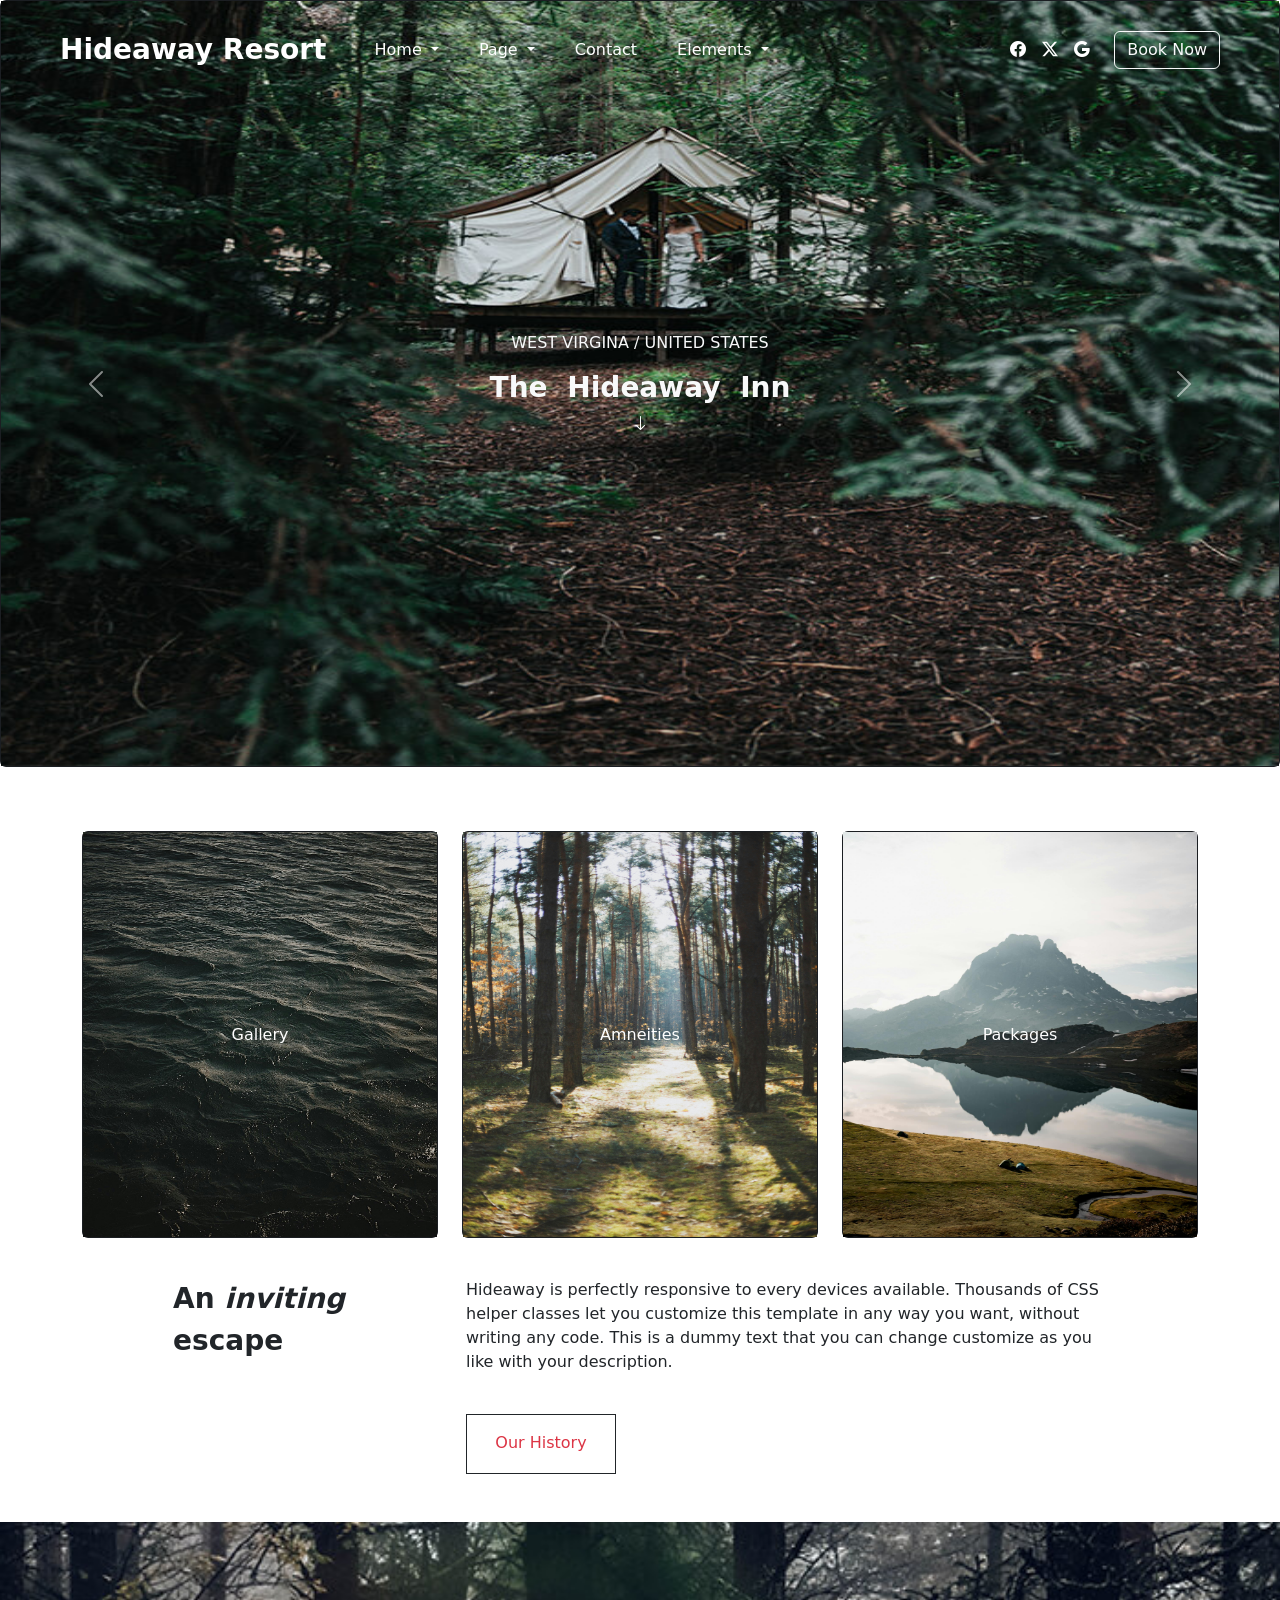
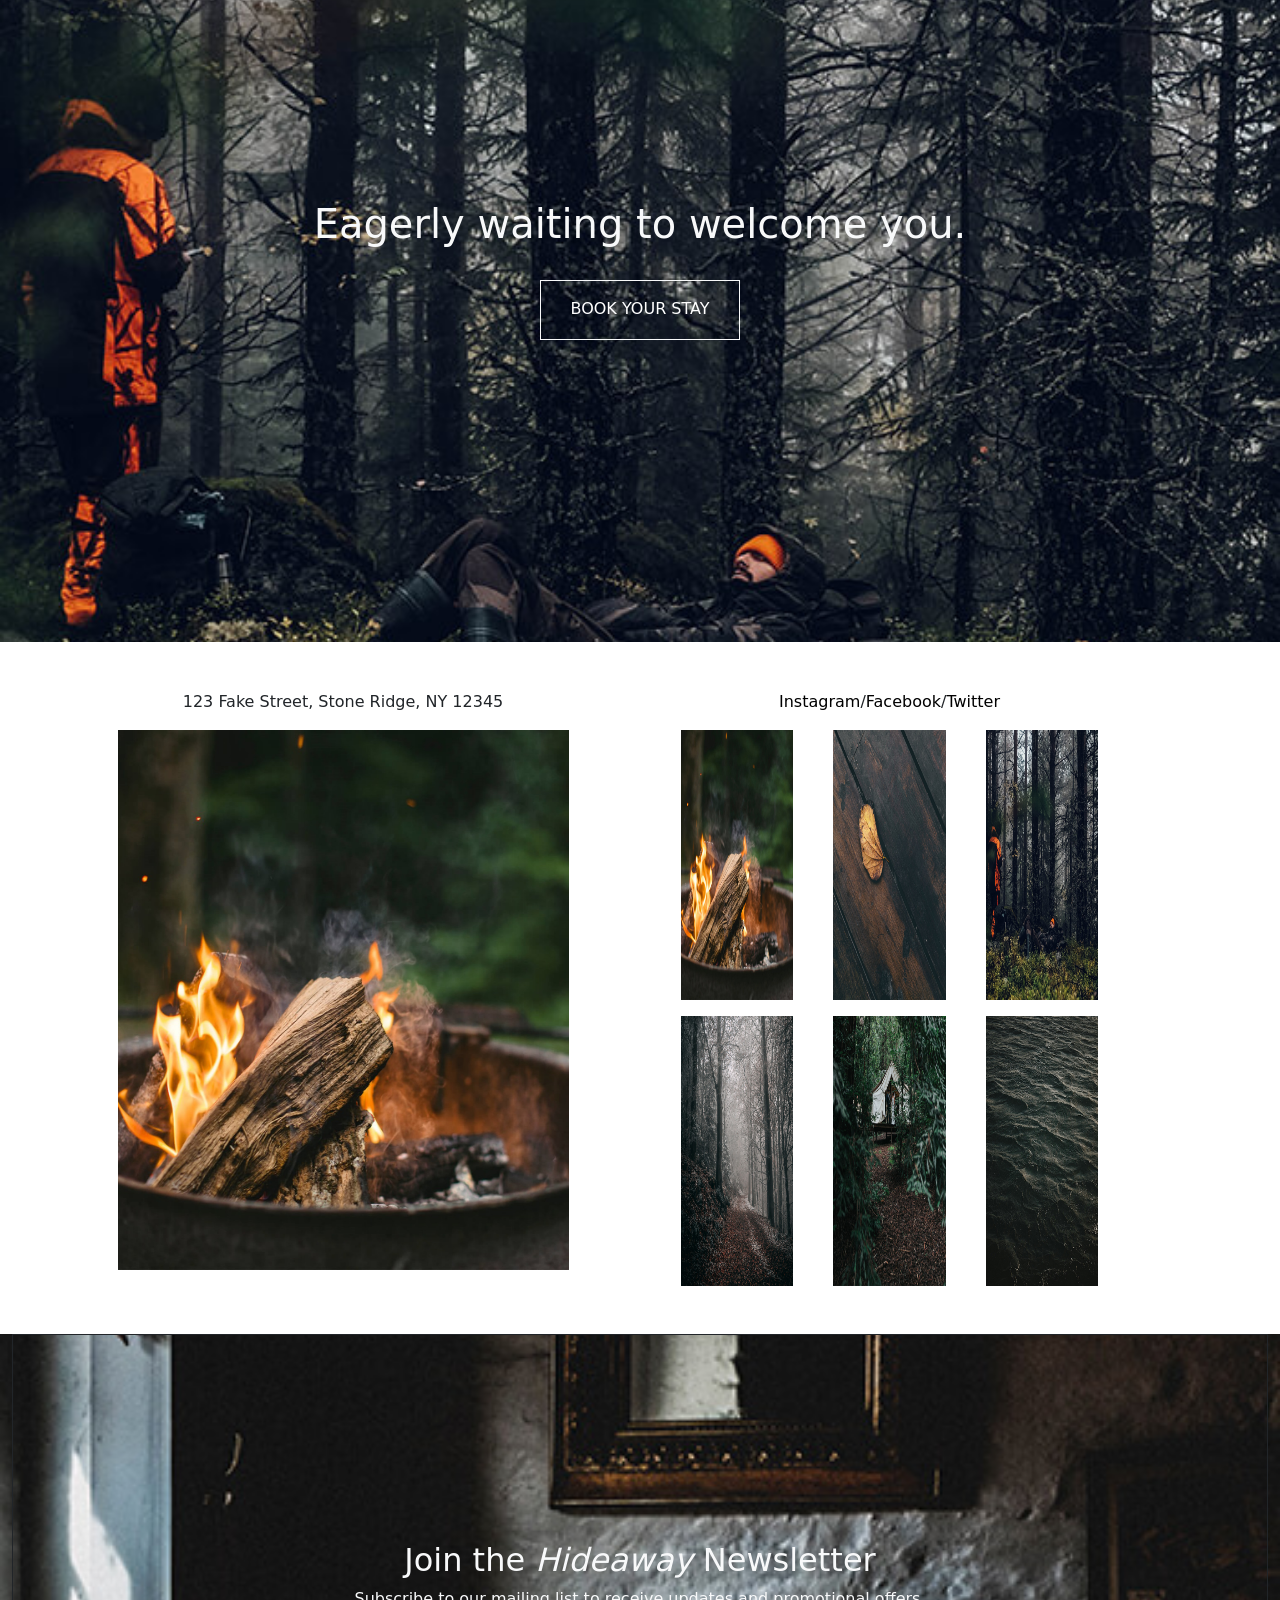
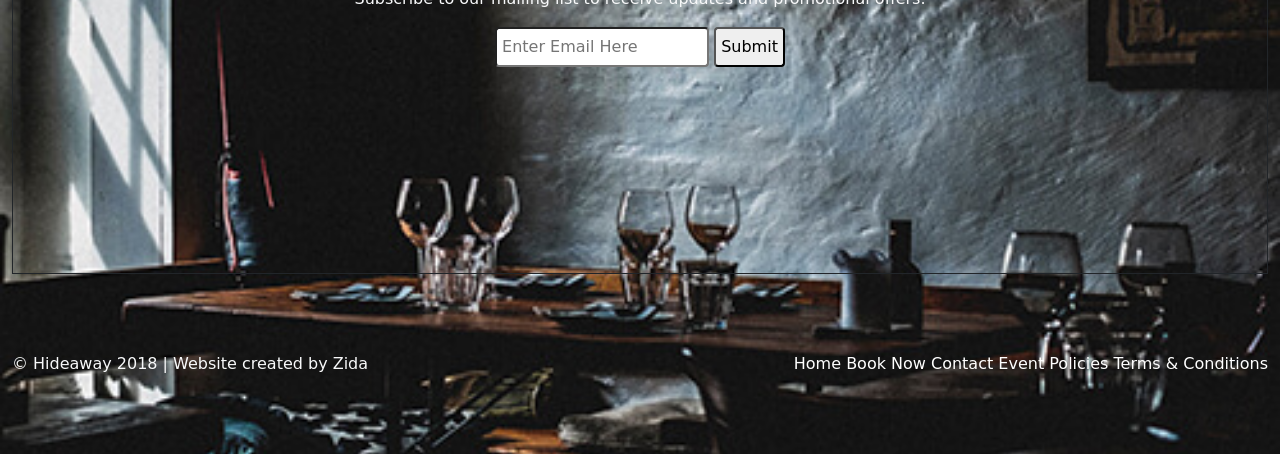
<file: index.html>
<!doctype html>
<html lang="en">
  <head>
    <meta charset="utf-8">
    <meta name="viewport" content="width=device-width, initial-scale=1">
    <title>Bootstrap demo</title>
    <link rel="stylesheet"  href="style.css">
    <link rel="stylesheet" href="https://cdn.jsdelivr.net/npm/bootstrap-icons@1.11.3/font/bootstrap-icons.min.css">
    <link href="https://cdn.jsdelivr.net/npm/bootstrap@5.3.3/dist/css/bootstrap.min.css" rel="stylesheet" integrity="sha384-QWTKZyjpPEjISv5WaRU9OFeRpok6YctnYmDr5pNlyT2bRjXh0JMhjY6hW+ALEwIH" crossorigin="anonymous">
  </head>
  <body>
    <!-- header section -->
    <header class="position-relative">
        <nav class="navbar navbar-expand-lg  py-4 navbar-dark position-absolute top-0 start-0 z-3 p-5 rounded-3"style="width: 100%;" >
            <div class="container-fluid d-flex gap-4">
              <a class="navbar-brand fs-3 fw-bold"  href="#">Hideaway Resort</a>
              <button class="navbar-toggler" type="button" data-bs-toggle="collapse" data-bs-target="#navbarSupportedContent" aria-controls="navbarSupportedContent" aria-expanded="false" aria-label="Toggle navigation">
                <span class="navbar-toggler-icon"></span>
              </button>
              <div class="collapse navbar-collapse" id="navbarSupportedContent">
                <ul class="navbar-nav me-auto mb-2 mb-lg-0 gap-4">
                  <li class="nav-item dropdown">
                    <a class="nav-link dropdown-toggle" href="#" role="button" data-bs-toggle="dropdown" aria-expanded="false">
                      Home
                    </a>
                    <ul class="dropdown-menu">
                      <li><a class="dropdown-item" href="#">Action</a></li>
                      <li><a class="dropdown-item" href="#">Another action</a></li>
                      <li><hr class="dropdown-divider"></li>
                      <li><a class="dropdown-item" href="#">Something else here</a></li>
                    </ul>
                  </li>
                  <li class="nav-item dropdown">
                    <a class="nav-link dropdown-toggle" href="#" role="button" data-bs-toggle="dropdown" aria-expanded="false">
                      Page
                    </a>
                    <ul class="dropdown-menu">
                      <li><a class="dropdown-item" href="#">Action</a></li>
                      <li><a class="dropdown-item" href="#">Another action</a></li>
                      <li><hr class="dropdown-divider"></li>
                      <li><a class="dropdown-item" href="#">Something else here</a></li>
                    </ul>
                  </li>
                  <li class="nav-item btn-secondary">
                    <a class="nav-link" href="#">Contact</a>
                  </li>
                  <li class="nav-item dropdown">
                    <a class="nav-link dropdown-toggle" href="#" role="button" data-bs-toggle="dropdown" aria-expanded="false">
                      Elements
                    </a>
                    <ul class="dropdown-menu">
                      <li><a class="dropdown-item" href="#">Action</a></li>
                      <li><a class="dropdown-item" href="#">Another action</a></li>
                      <li><hr class="dropdown-divider"></li>
                      <li><a class="dropdown-item" href="#">Something else here</a></li>
                    </ul>
                  </li>
                </ul>
                <div class="d-flex align-items-center gap-4" role="search">
                  <div class="d-flex gap-3">
                    <a href=""><i class="bi bi-facebook text-white"></i></a>
                    <a href=""><i class="bi bi-twitter-x text-white"></i></a>
                    <a href=""><i class="bi bi-google text-white"></i></a>
                  </div>
                  <button class="btn btn-outline-light" type="submit">Book Now</button>
                </div>
              </div>
            </div>
          </nav>
    </header>
    <main id="scroll">
      <div id="carouselExampleFade" class="carousel slide carousel-fade" data-bs-ride="carousel ">
        <div class="carousel-inner">
          <div class="carousel-item active">
            <div class="card text-bg-dark">
              <img src="image/hideaway.png.jpg" class="card-img rounded-0" alt="..." style="height: 85vh;">
              <div class="card-img-overlay d-flex align-items-center justify-content-center text-center text-light">
                <div>
                  <p class="fw-small ">WEST VIRGINA / UNITED STATES</p>
                  <h1 class="fs-3 fw-bold" style="word-spacing: 10px;">The Hideaway Inn</h1>
                <a  href="#Gallery"><i class="bi bi-arrow-down" style="color: white;"></i></a>
                </div>
              </div>
            </div>
          </div>
          <div class="carousel-item">
            <div class="card text-bg-dark">
              <img src="image/pexels-davidohboy-6468167.jpg" class="card-img rounded-0" alt="..." style="height: 85vh;">
              <div class="card-img-overlay d-flex align-items-center justify-content-center text-center text-light">
                <div>
                  <p class="fw-small ">WEST VIRGINA / UNITED STATES</p>
                  <h1 class="fs-3 fw-bold"style="word-spacing: 10px;">Live <i>Wonderful</i> life</h1>
                <a  href="#Amneities"><i class="bi bi-arrow-down" style="color: white;"></i></a>
                </div>
              </div>
            </div>
          </div>
          <div class="carousel-item">
            <div class="card text-bg-dark">
              <img src="image/pexels-davidohboy-8797307.jpg" class="card-img rounded-0" alt="..." style="height: 85vh;">
              <div class="card-img-overlay d-flex align-items-center justify-content-center text-center text-light">
                <div>
                  <p class="fw-small ">WEST VIRGINA / UNITED STATES</p>
                  <h1 class="fs-3 fw-bold" style="word-spacing: 10px;">Perfect <i>Vacation</i> Place</h1>
                <a  href="#Packages"><i class="bi bi-arrow-down " style="color: white;"></i></a>
                </div>
              </div>          
            </div>
        </div>
        <button class="carousel-control-prev" type="button" data-bs-target="#carouselExampleFade" data-bs-slide="prev">
          <span class="carousel-control-prev-icon" aria-hidden="true"></span>
          <span class="visually-hidden">Previous</span>
        </button>
        <button class="carousel-control-next" type="button" data-bs-target="#carouselExampleFade" data-bs-slide="next">
          <span class="carousel-control-next-icon" aria-hidden="true"></span>
          <span class="visually-hidden">Next</span>
        </button>
      </div>
    </main>

    <section >
      <div class="container text-center mt-5 gap-3" data-bs-spy="scroll" data-bs-target="#scroll" >
        <div class="row">
          <div class="col-sm  my-3" id="Gallery">
            <div class="card text-bg-dark">
              <img src="image/pexels-iamhogir-7919366.jpg" class="card-img rounded-0 img-fluid" alt="..." style="height: 45vh;">
              <div class="card-img-overlay d-flex align-items-center justify-content-center">
                <a class="btn card-text w-100 d-flex align-items-center justify-content-center "href="gallery.html" role="button" style="color: white; height: 100%;">Gallery</a>
              </div> 
            </div>
          </div>
          <div class="col-sm my-3" id="Amneities">
            <div class="card text-bg-dark">
              <img src="image/pexels-kasia-palitava-132623147-10163188.jpg" class="card-img rounded-0 img-fluid" alt="..." style="height: 45vh;">
              <div class="card-img-overlay d-flex align-items-center justify-content-center"> 
                <a class="btn card-text w-100 d-flex align-items-center justify-content-center"href="amneities.html" role="button"  style="color: white; height: 100%;">Amneities</a>
              </div>
            </div>
          </div>
          <div class="col-sm my-3" id="Packages">
            <div class="card text-bg-dark">
              <img src="image/pexels-paul-jousseau-406314056-14918477.jpg.crdownload" class="card-img rounded-0 img-fluid" alt="..."style="height: 45vh;">
              <div class="card-img-overlay d-flex align-items-center justify-content-center">  
                <a class="btn card-text w-100 d-flex align-items-center justify-content-center"href="packages.html" role="button"  style="color: white; height: 100%;">Packages</a>
              </div>
            </div>
          </div>
        </div>
      </div>
    </section>
    

    <section class=" info " >
      <div class="container " >
        <div class="row justify-content-center  text-start w-full  gap-2">
          <div class="col-lg-3 col-md-10 fs-3 fw-bold py-4">
            An <i>inviting</i> escape     
          </div>
          <div class="col-lg-7 col-md-10  py-4">
             <p >Hideaway is perfectly responsive to every devices available. Thousands of CSS helper classes let you customize this template in any way you want, without writing any code. This is a dummy text that you can change customize as you like with your description. </p>
             <a class="btn btn-outline-dark text-danger border-dark py-3 my-4 rounded-0" href="#" role="button" style="height: 60px; width: 150px;">Our History</a>
          </div>
        </div>
      </div>
    </section >
    <div class="booking container-fluid ">
      <div class="container d-flex flex-column text-center justify-content-center align-items-center text-light min-vh-80">
        <h1>Eagerly waiting to welcome you.</h1>
        <a class="btn btn-outline-light py-3  my-4 rounded-0" href="#" role="button" style="height: 60px; width: 200px;">BOOK YOUR STAY </a>
      </div>
    </div>
    <section>
        <div class="gallery container-fluid py-5">
          <div class="container hero  ">
            <div class="row  text-center gap-4 w-full justify-content-center    ">
              <div class="col-lg-5 col-md-10">
                <p>123 Fake Street, Stone Ridge, NY 12345
                </p>
                <img src="image/hideawayimg2.png.jpg" alt="" class="h-60" style="width: 100%;">
              </div>
              <div class="col-lg-6 col-md-10">
                <p>
                  <a class="social" href="#">Instagram</a>/<a class="social" href="#">Facebook</a>/<a class="social" href="#">Twitter</a>
                </p>
              <div class="container">
                <div class="row  justify-content-center gap-3 ">
                  <div class="col-lg-3 col-md-5 col-10 ">
                    <img src="image/hideawayimg3.jpg" alt="" class="h-30 w-100">
                  </div>
                  <div class="col-lg-3 col-md-5 col-10 ">
                    <img src="image/hideawayimg6.jpg" alt="" class="h-30 w-100">
                  </div> 
                  <div class="col-lg-3 col-md-5 col-10 ">
                    <img src="image/thumb-packages.jpg" alt="" class="h-30 w-100">
                  </div>
                  <div class="col-lg-3 col-md-5 col-10 ">
                  <img src="image/hideawayimg4.jpg" alt="" class="h-30 w-100">
                  </div>
                  <div class="col-lg-3 col-md-5 col-10 ">
                    <img src="image/hideaway.png.jpg" alt="" class="h-30 w-100">
                  </div>
                  <div class="col-lg-3 col-md-5 col-10 ">
                    <img src="image/pexels-iamhogir-7919366.jpg" alt="" class="h-30 w-100">
                  </div>
                </div>
              </div>
              </div>
            </div>
          </div>
        </div>
    </section>

    <footer>
      <div class="container-fluid min-vh-80 bg-primary footer text-light">
        <div class="join border border-dark d-flex justify-content-center align-items-center flex-column h-60 fw-medium">
          <h2>Join the <i>Hideaway</i> Newsletter</h2>
          <p>Subscribe to our mailing list to receive updates and promotional offers.</p>
          <form action="">
            <input type="email" id="email" placeholder="Enter Email Here">
            <input type="submit" id="submit" placeholder="Submit">
          </form>
        </div>
        <div class="footernav d-flex justify-content-between align-items-center  h-20 flex-wrap gap-3">
          <div class=" flex-fill flex-md-grow-0 text-light" style="min-width: 250px;">
            <span>&copy; Hideaway 2018 | Website created by Zida</span>
          </div>
            <nav class=" flex-fill flex-md-grow-0 gap-3" style="min-width: 250px;">
              <a href="#">Home</a>
              <a href="#">Book Now</a>
              <a href="#">Contact</a>
              <a href="#">Event</a>
              <a href="#">Policies</a>
              <a href="#">Terms & Conditions</a>
            </nav>
        </div>
      </div>
    </footer>
    <script src="https://cdn.jsdelivr.net/npm/bootstrap@5.3.3/dist/js/bootstrap.bundle.min.js" integrity="sha384-YvpcrYf0tY3lHB60NNkmXc5s9fDVZLESaAA55NDzOxhy9GkcIdslK1eN7N6jIeHz" crossorigin="anonymous"></script>
  </body>
</html>
</file>
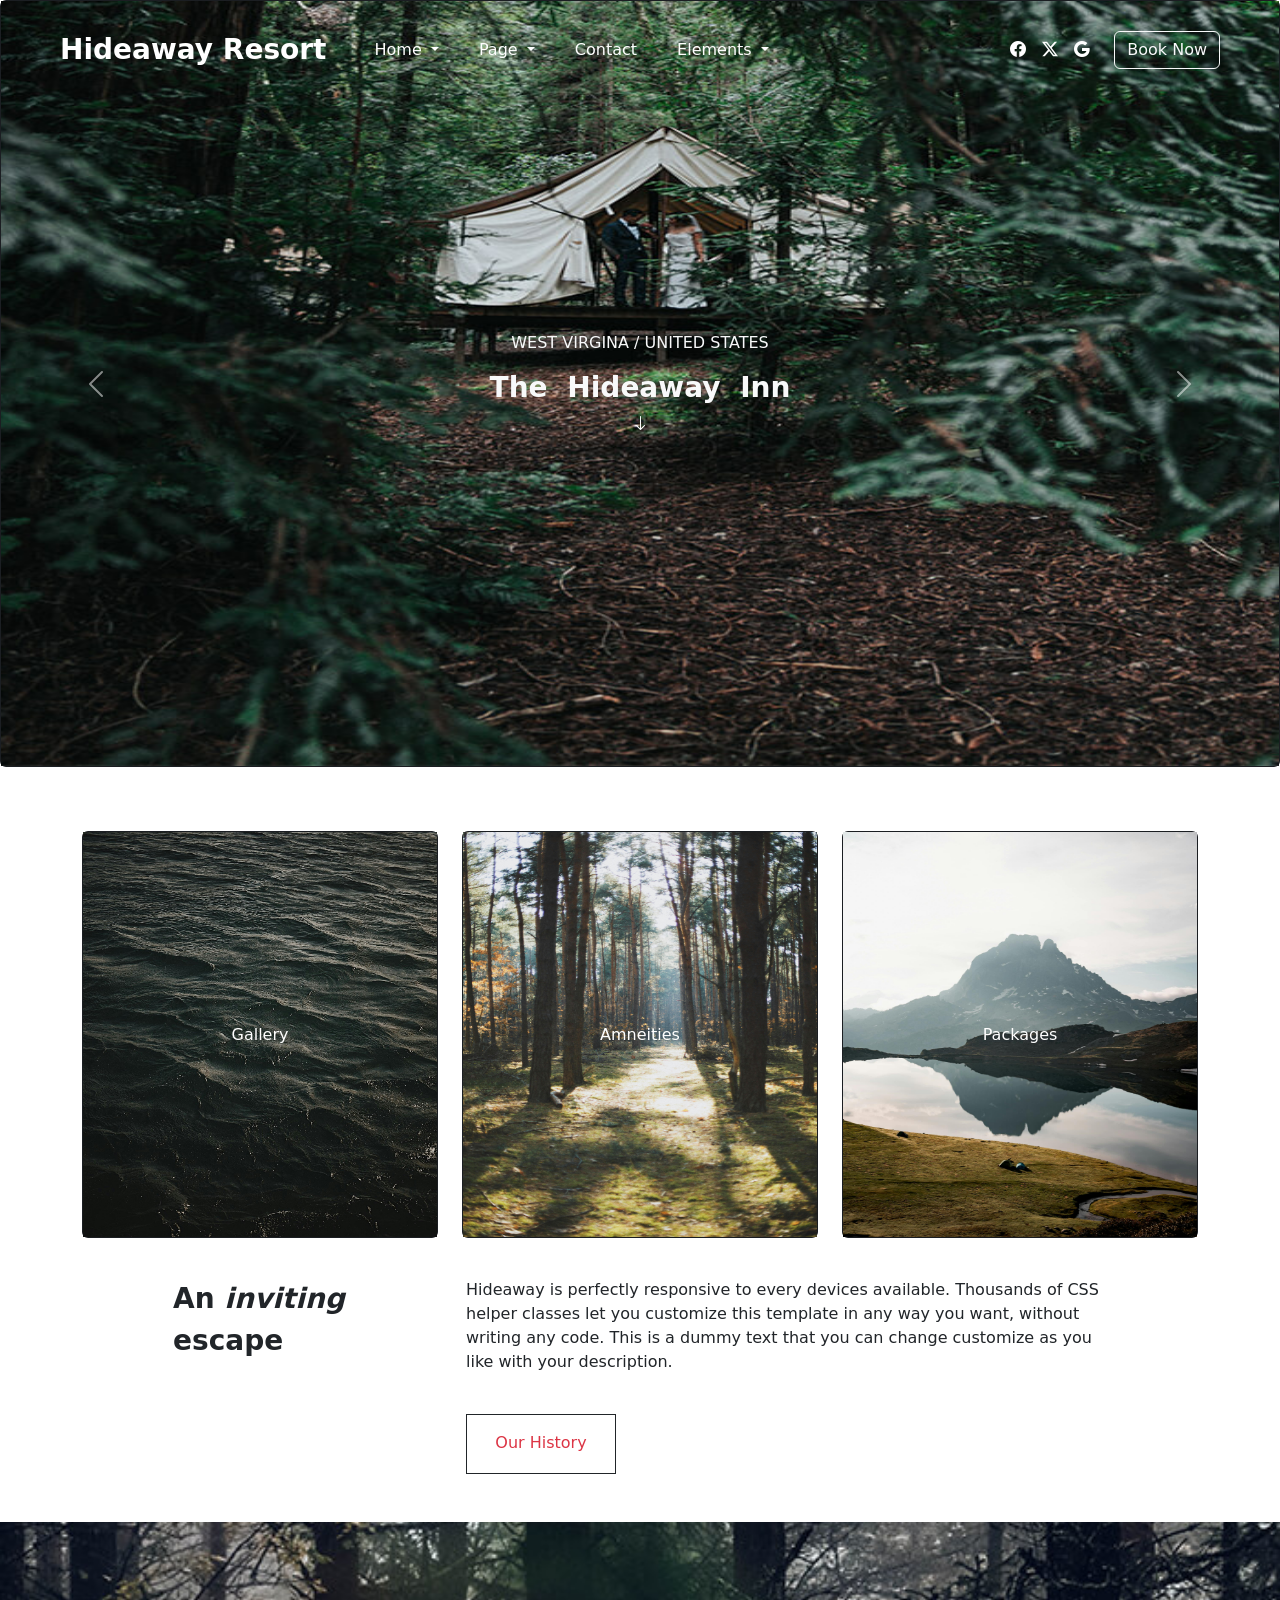
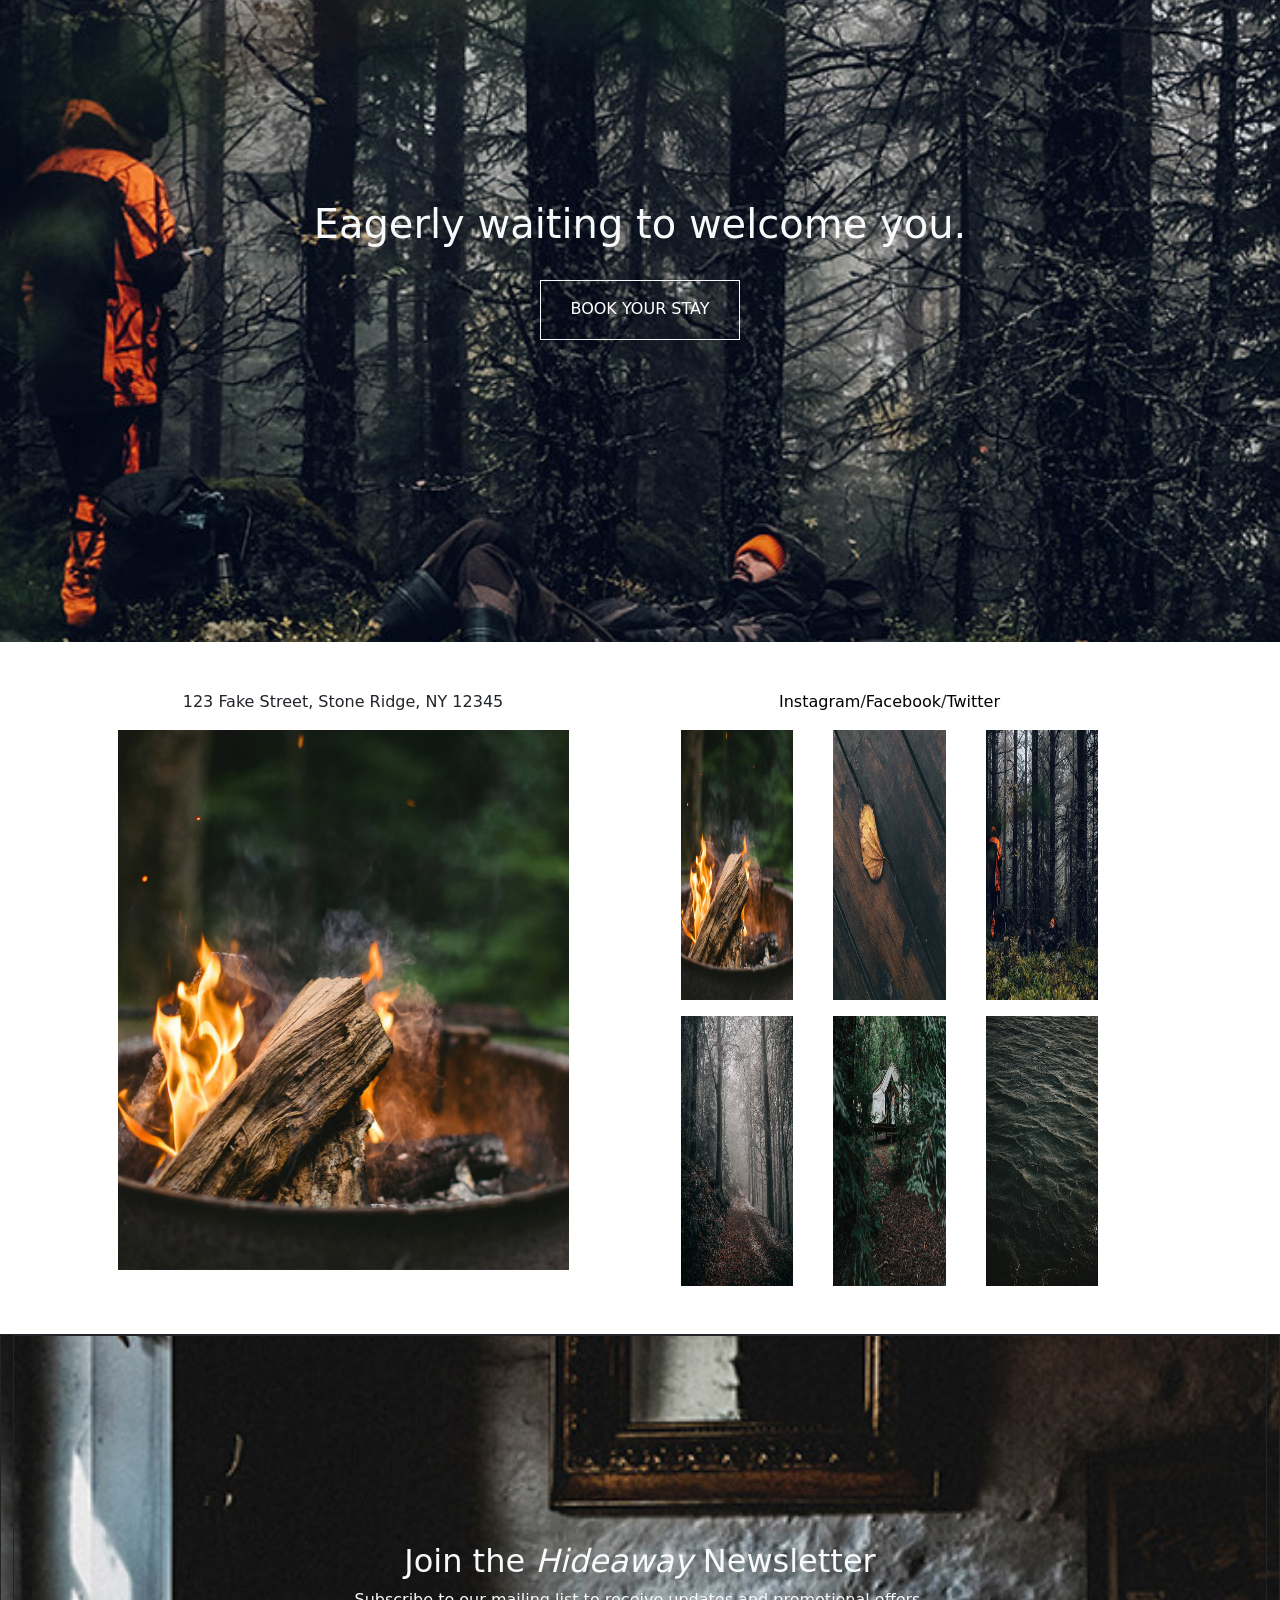
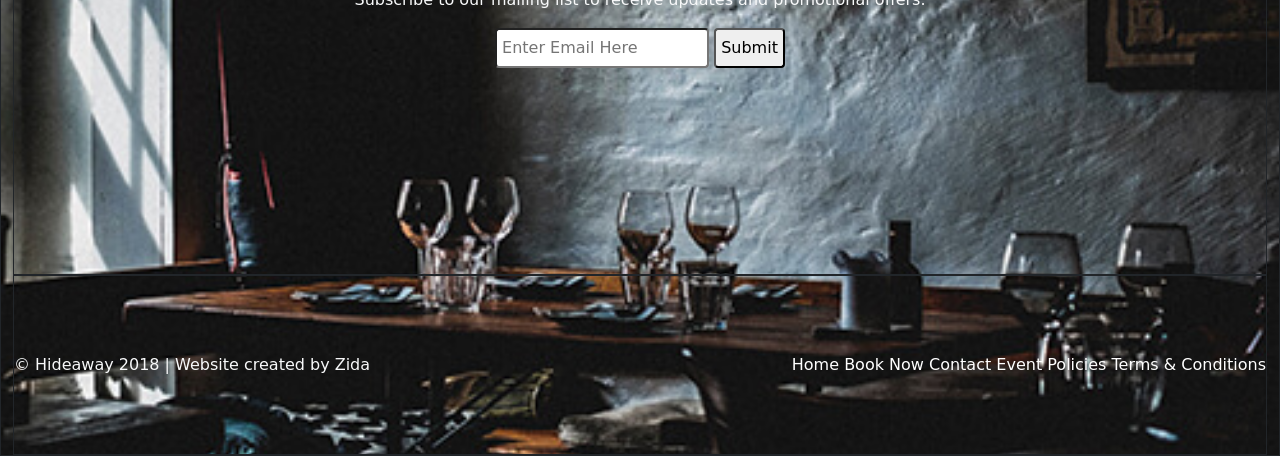
<file: about.html>
<!doctype html>
<html lang="en">
  <head>
    <meta charset="utf-8">
    <meta name="viewport" content="width=device-width, initial-scale=1">
    <title>Bootstrap demo</title>
    <link rel="stylesheet"  href="style.css">
    <link rel="stylesheet" href="https://cdn.jsdelivr.net/npm/bootstrap-icons@1.11.3/font/bootstrap-icons.min.css">
    <link href="https://cdn.jsdelivr.net/npm/bootstrap@5.3.3/dist/css/bootstrap.min.css" rel="stylesheet" integrity="sha384-QWTKZyjpPEjISv5WaRU9OFeRpok6YctnYmDr5pNlyT2bRjXh0JMhjY6hW+ALEwIH" crossorigin="anonymous">
  </head>
  <body>
    <!-- header section -->
    <header class="position-relative">
        <nav class="navbar navbar-expand-lg  py-4 navbar-dark position-absolute top-0 start-0 z-3 p-5 rounded-3"style="width: 100%;" >
            <div class="container-fluid d-flex gap-4">
              <a class="navbar-brand fs-3 fw-bold"  href="#">Hideaway Resort</a>
              <button class="navbar-toggler" type="button" data-bs-toggle="collapse" data-bs-target="#navbarSupportedContent" aria-controls="navbarSupportedContent" aria-expanded="false" aria-label="Toggle navigation">
                <span class="navbar-toggler-icon"></span>
              </button>
              <div class="collapse navbar-collapse" id="navbarSupportedContent">
                <ul class="navbar-nav me-auto mb-2 mb-lg-0 gap-4">
                  <li class="nav-item dropdown">
                    <a class="nav-link dropdown-toggle" href="#" role="button" data-bs-toggle="dropdown" aria-expanded="false">
                      Home
                    </a>
                    <ul class="dropdown-menu">
                      <li><a class="dropdown-item" href="#">Action</a></li>
                      <li><a class="dropdown-item" href="#">Another action</a></li>
                      <li><hr class="dropdown-divider"></li>
                      <li><a class="dropdown-item" href="#">Something else here</a></li>
                    </ul>
                  </li>
                  <li class="nav-item dropdown">
                    <a class="nav-link dropdown-toggle" href="#" role="button" data-bs-toggle="dropdown" aria-expanded="false">
                      Page
                    </a>
                    <ul class="dropdown-menu">
                      <li><a class="dropdown-item" href="#">Action</a></li>
                      <li><a class="dropdown-item" href="#">Another action</a></li>
                      <li><hr class="dropdown-divider"></li>
                      <li><a class="dropdown-item" href="#">Something else here</a></li>
                    </ul>
                  </li>
                  <li class="nav-item btn-secondary">
                    <a class="nav-link" href="#">Contact</a>
                  </li>
                  <li class="nav-item dropdown">
                    <a class="nav-link dropdown-toggle" href="#" role="button" data-bs-toggle="dropdown" aria-expanded="false">
                      Elements
                    </a>
                    <ul class="dropdown-menu">
                      <li><a class="dropdown-item" href="#">Action</a></li>
                      <li><a class="dropdown-item" href="#">Another action</a></li>
                      <li><hr class="dropdown-divider"></li>
                      <li><a class="dropdown-item" href="#">Something else here</a></li>
                    </ul>
                  </li>
                </ul>
                <div class="d-flex align-items-center gap-4" role="search">
                  <div class="d-flex gap-3">
                    <a href=""><i class="bi bi-facebook text-white"></i></a>
                    <a href=""><i class="bi bi-twitter-x text-white"></i></a>
                    <a href=""><i class="bi bi-google text-white"></i></a>
                  </div>
                  <button class="btn btn-outline-light" type="submit">Book Now</button>
                </div>
              </div>
            </div>
          </nav>
    </header>
    <main id="scroll">
      <div id="carouselExampleFade" class="carousel slide carousel-fade" data-bs-ride="carousel ">
        <div class="carousel-inner">
          <div class="carousel-item active">
            <div class="card text-bg-dark">
              <img src="image/hideaway.png.jpg" class="card-img rounded-0" alt="..." style="height: 85vh;">
              <div class="card-img-overlay d-flex align-items-center justify-content-center text-center text-light">
                <div>
                  <p class="fw-small ">WEST VIRGINA / UNITED STATES</p>
                  <h1 class="fs-3 fw-bold" style="word-spacing: 10px;">The Hideaway Inn</h1>
                <a  href="#Gallery"><i class="bi bi-arrow-down" style="color: white;"></i></a>
                </div>
              </div>
            </div>
          </div>
          <div class="carousel-item">
            <div class="card text-bg-dark">
              <img src="image/pexels-davidohboy-6468167.jpg" class="card-img rounded-0" alt="..." style="height: 85vh;">
              <div class="card-img-overlay d-flex align-items-center justify-content-center text-center text-light">
                <div>
                  <p class="fw-small ">WEST VIRGINA / UNITED STATES</p>
                  <h1 class="fs-3 fw-bold"style="word-spacing: 10px;">Live <i>Wonderful</i> life</h1>
                <a  href="#Amneities"><i class="bi bi-arrow-down" style="color: white;"></i></a>
                </div>
              </div>
            </div>
          </div>
          <div class="carousel-item">
            <div class="card text-bg-dark">
              <img src="image/pexels-davidohboy-8797307.jpg" class="card-img rounded-0" alt="..." style="height: 85vh;">
              <div class="card-img-overlay d-flex align-items-center justify-content-center text-center text-light">
                <div>
                  <p class="fw-small ">WEST VIRGINA / UNITED STATES</p>
                  <h1 class="fs-3 fw-bold" style="word-spacing: 10px;">Perfect <i>Vacation</i> Place</h1>
                <a  href="#Packages"><i class="bi bi-arrow-down " style="color: white;"></i></a>
                </div>
              </div>          
            </div>
        </div>
        <button class="carousel-control-prev" type="button" data-bs-target="#carouselExampleFade" data-bs-slide="prev">
          <span class="carousel-control-prev-icon" aria-hidden="true"></span>
          <span class="visually-hidden">Previous</span>
        </button>
        <button class="carousel-control-next" type="button" data-bs-target="#carouselExampleFade" data-bs-slide="next">
          <span class="carousel-control-next-icon" aria-hidden="true"></span>
          <span class="visually-hidden">Next</span>
        </button>
      </div>
    </main>

    <section >
      <div class="container text-center mt-5 gap-3" data-bs-spy="scroll" data-bs-target="#scroll" >
        <div class="row">
          <div class="col-sm  my-3" id="Gallery">
            <div class="card text-bg-dark">
              <img src="image/pexels-iamhogir-7919366.jpg" class="card-img rounded-0 img-fluid" alt="..." style="height: 45vh;">
              <div class="card-img-overlay d-flex align-items-center justify-content-center">
                <a class="btn card-text w-100 d-flex align-items-center justify-content-center "href="gallery.html" role="button" style="color: white; height: 100%;">Gallery</a>
              </div> 
            </div>
          </div>
          <div class="col-sm my-3" id="Amneities">
            <div class="card text-bg-dark">
              <img src="image/pexels-kasia-palitava-132623147-10163188.jpg" class="card-img rounded-0 img-fluid" alt="..." style="height: 45vh;">
              <div class="card-img-overlay d-flex align-items-center justify-content-center"> 
                <a class="btn card-text w-100 d-flex align-items-center justify-content-center"href="amneities.html" role="button"  style="color: white; height: 100%;">Amneities</a>
              </div>
            </div>
          </div>
          <div class="col-sm my-3" id="Packages">
            <div class="card text-bg-dark">
              <img src="image/pexels-paul-jousseau-406314056-14918477.jpg.crdownload" class="card-img rounded-0 img-fluid" alt="..."style="height: 45vh;">
              <div class="card-img-overlay d-flex align-items-center justify-content-center">  
                <a class="btn card-text w-100 d-flex align-items-center justify-content-center"href="packages.html" role="button"  style="color: white; height: 100%;">Packages</a>
              </div>
            </div>
          </div>
        </div>
      </div>
    </section>
    

    <section class=" info ">
      <div class="container " >
        <div class="row justify-content-center  text-start w-full  gap-2">
          <div class="col-lg-3 col-md-10 fs-3 fw-bold py-4">
            An <i>inviting</i> escape     
          </div>
          <div class="col-lg-7 col-md-10  py-4">
             <p >Hideaway is perfectly responsive to every devices available. Thousands of CSS helper classes let you customize this template in any way you want, without writing any code. This is a dummy text that you can change customize as you like with your description. </p>
             <a class="btn btn-outline-dark text-danger border-dark py-3 my-4 rounded-0" href="#" role="button" style="height: 60px; width: 150px;">Our History</a>
          </div>
        </div>
      </div>
    </section >
    <div class="booking container-fluid ">
      <div class="container d-flex flex-column text-center justify-content-center align-items-center text-light min-vh-80">
        <h1>Eagerly waiting to welcome you.</h1>
        <a class="btn btn-outline-light py-3  my-4 rounded-0" href="#" role="button" style="height: 60px; width: 200px;">BOOK YOUR STAY </a>
      </div>
    </div>
    <section>
        <div class="gallery container-fluid py-5">
          <div class="container hero  ">
            <div class="row  text-center gap-4 w-full justify-content-center    ">
              <div class="col-lg-5 col-md-10">
                <p>123 Fake Street, Stone Ridge, NY 12345
                </p>
                <img src="image/hideawayimg2.png.jpg" alt="" class="h-60" style="width: 100%;">
              </div>
              <div class="col-lg-6 col-md-10">
                <p>
                  <a class="social" href="#">Instagram</a>/<a class="social" href="#">Facebook</a>/<a class="social" href="#">Twitter</a>
                </p>
              <div class="container">
                <div class="row  justify-content-center gap-3 ">
                  <div class="col-lg-3 col-md-5 col-10 ">
                    <img src="image/hideawayimg3.jpg" alt="" class="h-30 w-100">
                  </div>
                  <div class="col-lg-3 col-md-5 col-10 ">
                    <img src="image/hideawayimg6.jpg" alt="" class="h-30 w-100">
                  </div> 
                  <div class="col-lg-3 col-md-5 col-10 ">
                    <img src="image/thumb-packages.jpg" alt="" class="h-30 w-100">
                  </div>
                  <div class="col-lg-3 col-md-5 col-10 ">
                  <img src="image/hideawayimg4.jpg" alt="" class="h-30 w-100">
                  </div>
                  <div class="col-lg-3 col-md-5 col-10 ">
                    <img src="image/hideaway.png.jpg" alt="" class="h-30 w-100">
                  </div>
                  <div class="col-lg-3 col-md-5 col-10 ">
                    <img src="image/pexels-iamhogir-7919366.jpg" alt="" class="h-30 w-100">
                  </div>
                </div>
              </div>
              </div>
            </div>
          </div>
        </div>
    </section>

    <footer>
      <div class="container-fluid min-vh-80 bg-primary border border-dark footer text-light">
        <div class="join border border-dark d-flex justify-content-center align-items-center flex-column h-60 fw-medium">
          <h2>Join the <i>Hideaway</i> Newsletter</h2>
          <p>Subscribe to our mailing list to receive updates and promotional offers.</p>
          <form action="">
            <input type="email" id="email" placeholder="Enter Email Here">
            <input type="submit" id="submit" placeholder="Submit">
          </form>
        </div>
        <div class="footernav d-flex justify-content-between align-items-center border border-dark h-20 flex-wrap gap-3">
          <div class=" flex-fill flex-md-grow-0 text-light" style="min-width: 250px;">
            <span>&copy; Hideaway 2018 | Website created by Zida</span>
          </div>
            <nav class=" flex-fill flex-md-grow-0 gap-3" style="min-width: 250px;">
              <a href="#">Home</a>
              <a href="#">Book Now</a>
              <a href="#">Contact</a>
              <a href="#">Event</a>
              <a href="#">Policies</a>
              <a href="#">Terms & Conditions</a>
            </nav>
        </div>
      </div>
    </footer>
    <script src="https://cdn.jsdelivr.net/npm/bootstrap@5.3.3/dist/js/bootstrap.bundle.min.js" integrity="sha384-YvpcrYf0tY3lHB60NNkmXc5s9fDVZLESaAA55NDzOxhy9GkcIdslK1eN7N6jIeHz" crossorigin="anonymous"></script>
  </body>
</html>
</file>
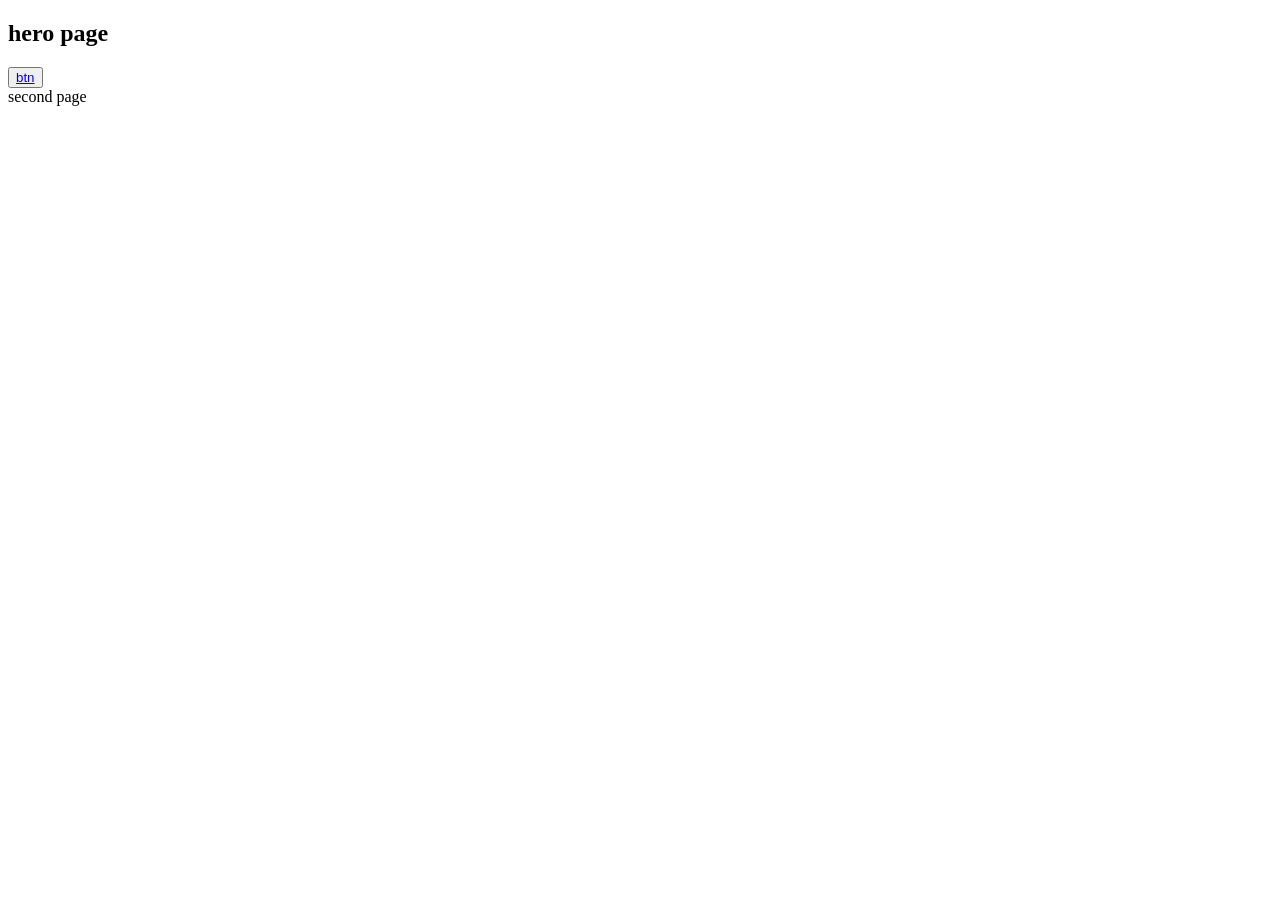
<file: eg.html>
<!DOCTYPE html>
<html lang="en">
<head>
    <meta charset="UTF-8">
    <meta name="viewport" content="width=device-width, initial-scale=1.0">
    <title>Document</title>
</head>
<body>
    <section>
        <h1>hero page</h1>
        <button><a href="#second">btn</a></button>
    </section>
    <section id="second">second page</section>
</body>
</html>
</file>
<file: style.css>
/* footer{
    background-image: url(image/pexels-kasia-palitava-132623147-10163188.jpg) ;
    background-size: cover;
    background-position: center;
    background-repeat: no-repeat;
    height: 50vh;
    width: 100%;
}
footer{
    margin-top: 100px !important;
} */
 .footer{
    background-image: url(image/hideawayimg7.jpg);
    background-position: center;
    background-size: cover;
    background-repeat: no-repeat;
    
 }
a{
    text-decoration: none !important;
    color: white !important;
    
}
a:hover{
    border-bottom: 2px solid white;
}
.social{
    text-decoration: none !important;
    color: black !important;
}
input[type] {
    
    height: 40px;
    padding: 0 5px;
    border-radius: 4px;
}
input[type]:hover {
    transform: scale(1,1.2);
}

.min-vh-80{
    min-height: 80vh;
}

.h-30{
    height: 30vh;
}
.h-60{
    height: 60vh ;
}
.h-20{
    height: 20vh;
}
.booking{
    background-image: url(image/thumb-packages.jpg);
    background-size: cover;
    background-position: center;
    background-repeat: no-repeat;
  }
</file>
